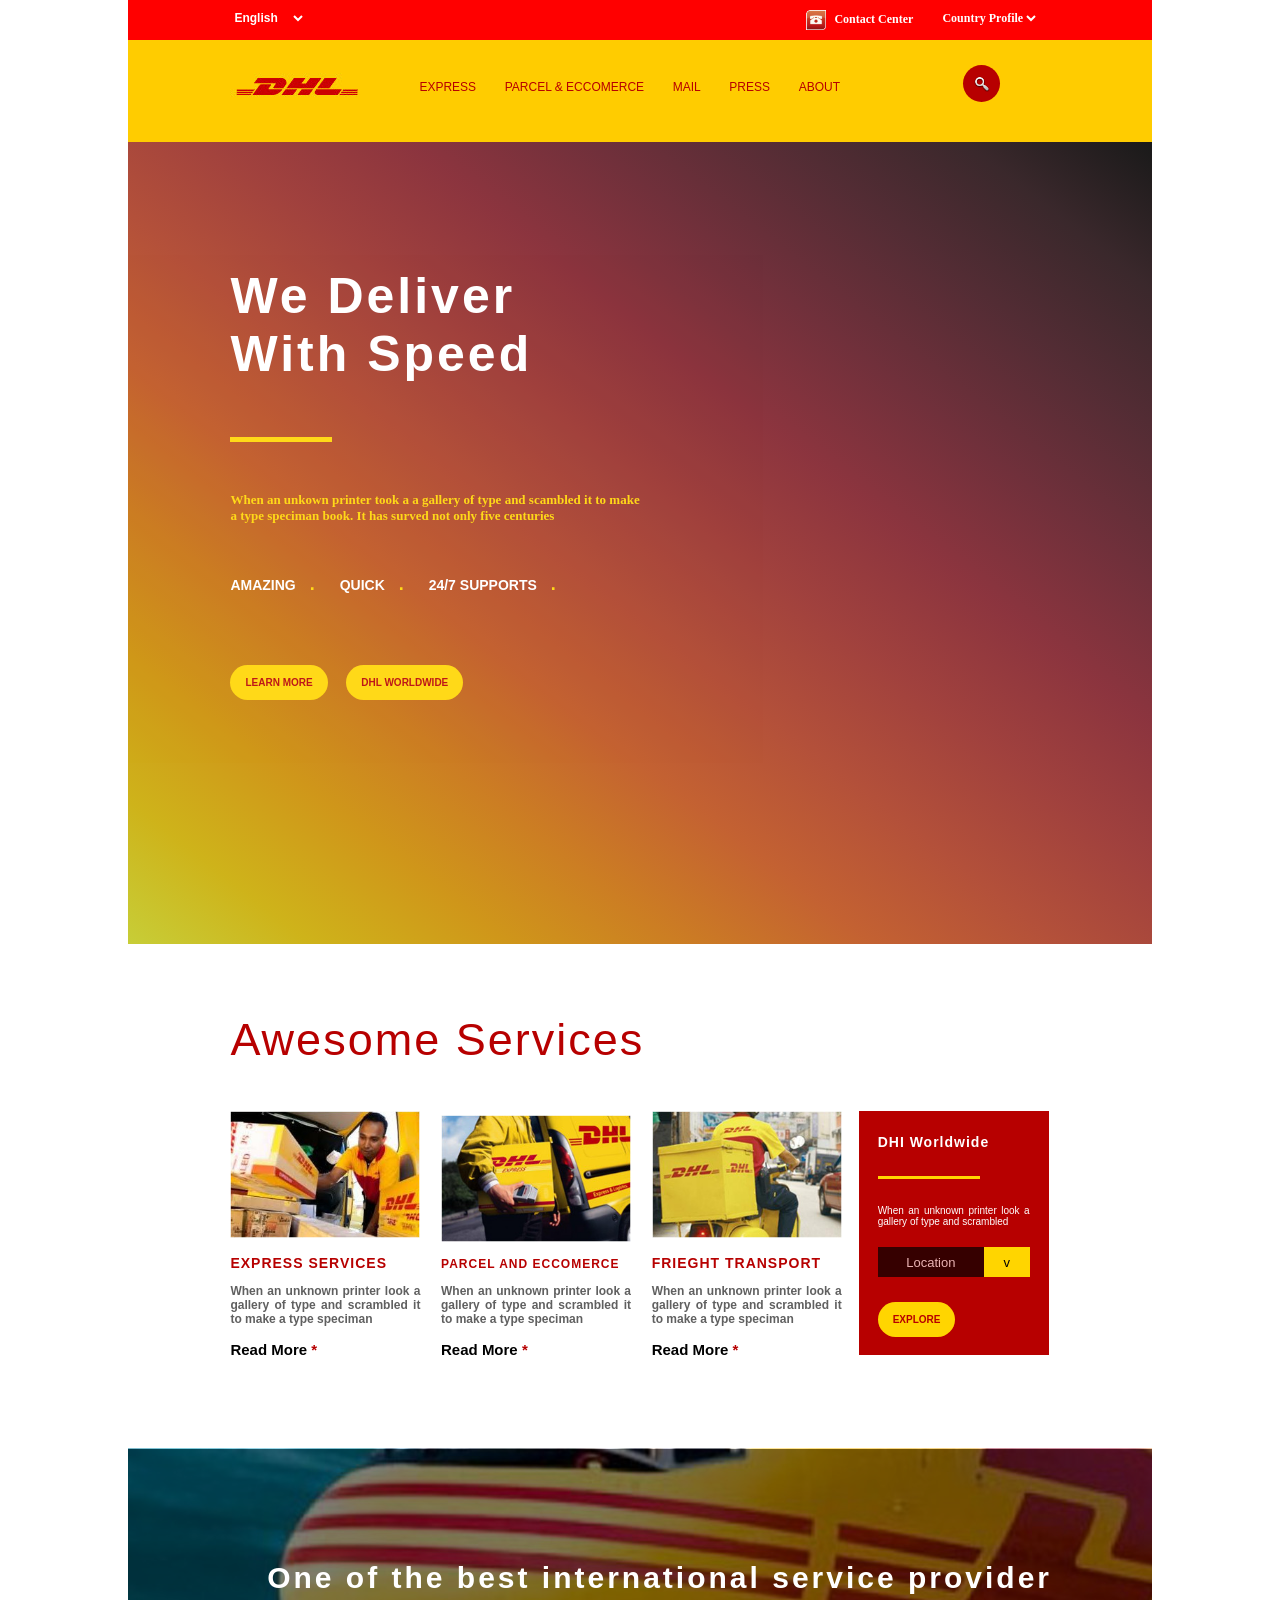
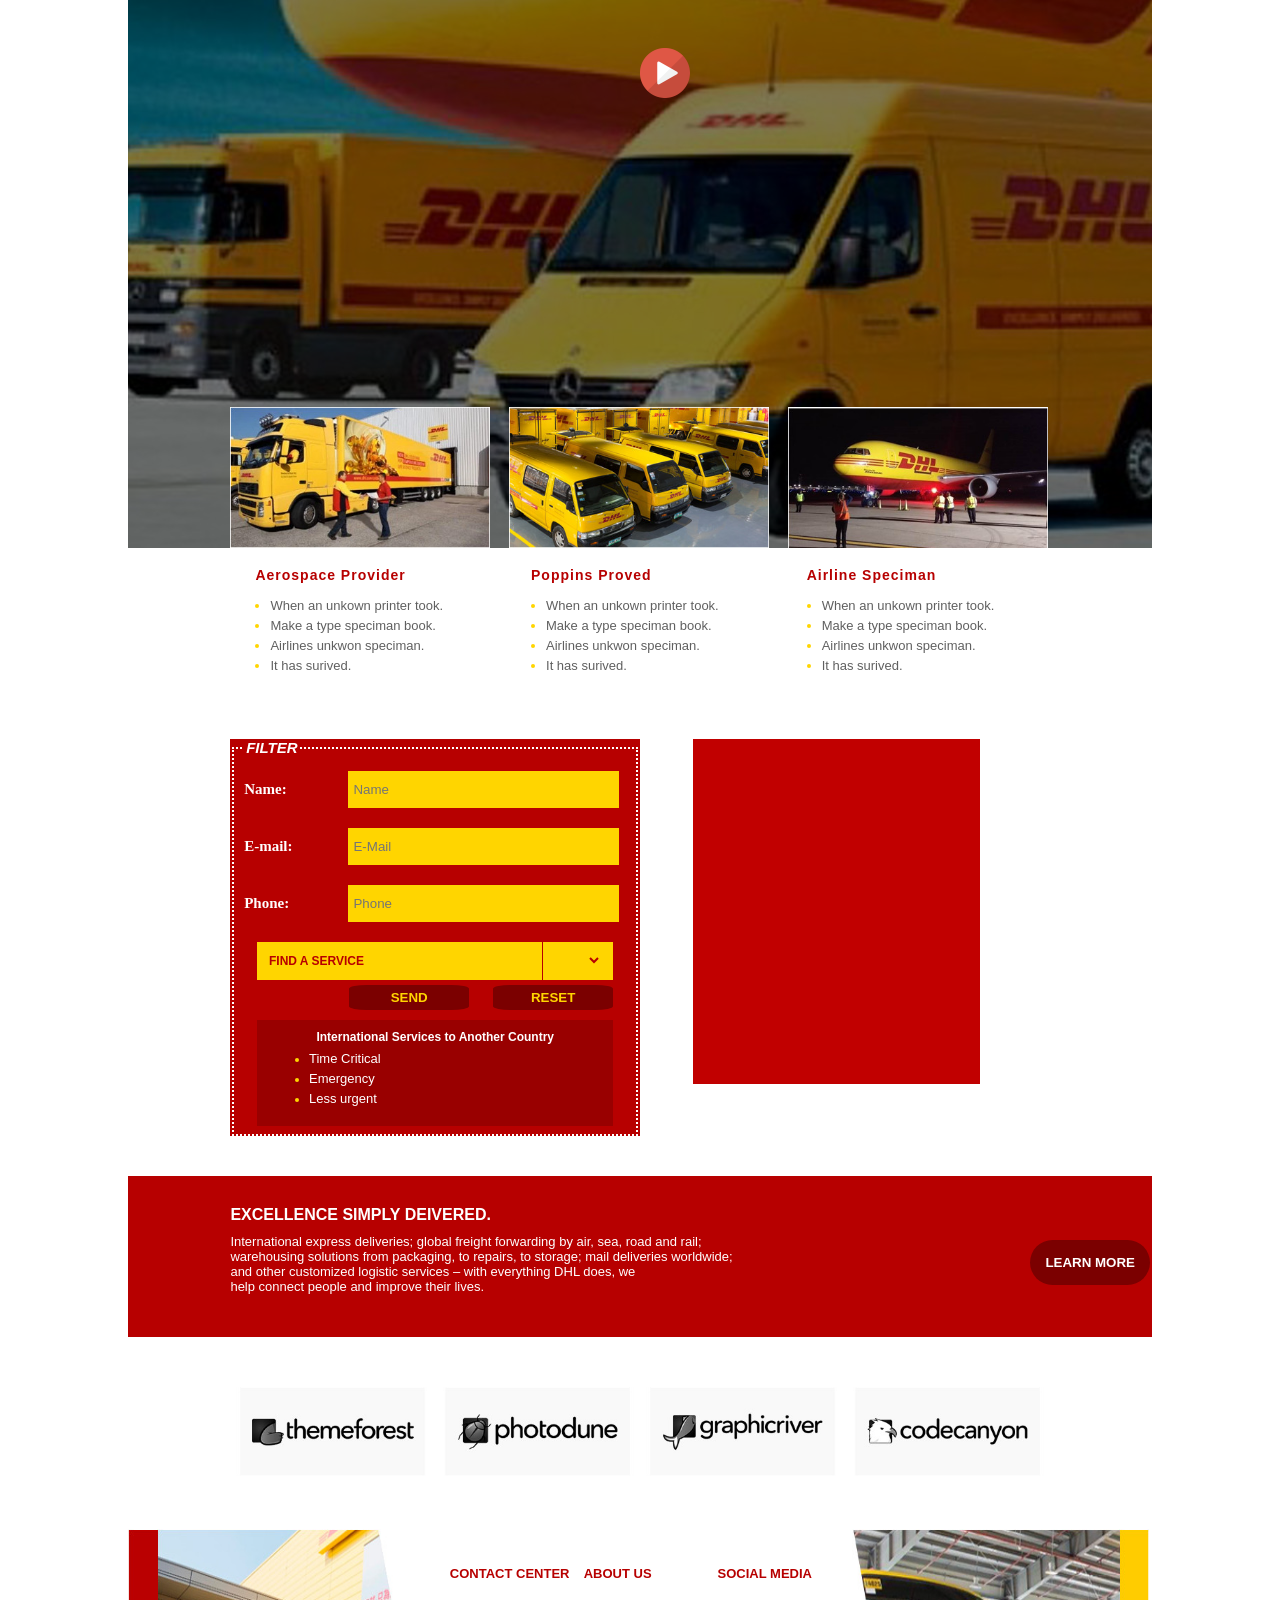
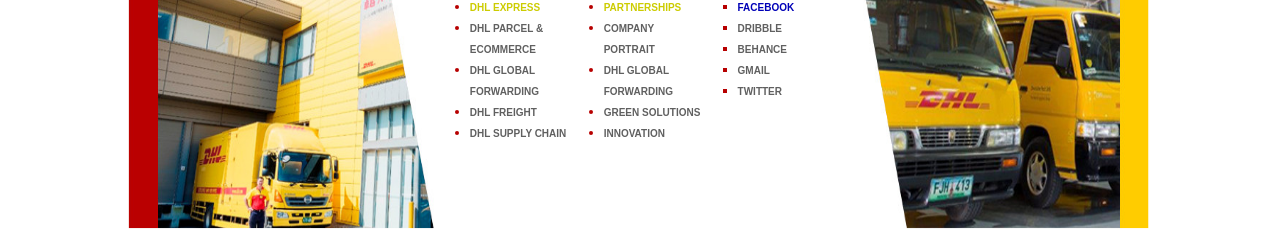
<file: HTML/DHL_Landing/index.html>
<!DOCTYPE html>
<html lang="en">

<head>
    <link rel="stylesheet" href="style.css">
    <!--<meta http-equiv="content-type" content="text/html; charset=UTF-8">-->
    <meta charset="utf-8">
    <meta name="description" lang="en" content="web-site DHL">
    <meta name="author" content="Mamikon">
    <meta name="keywords" content="DHL, service provider">
    <meta name="robots" content="index, follow">
    <!--all-->
    <!--
        <meta http-equiv="refresh" content="5; url=https://www.google.com" ''update web-site''
    -->

    <title>DHL</title>
</head>

<body>

    <!-- header to choose language and country -->
    <div style="background:red; width:100%; height:40px;">
        <div style="width:80%; height: 20px; margin: 0 auto; padding: 10px 0 0 0">
            <select size="1" class="headerNames" name="Languages" style="background:none; border:0">
                <option background="none" value="English" selected="selected"> English </option>
                <option value="Russian"> Russian</option>
                <option value="Armenian"> Armenian</option>
            </select>
            <a href="#" class="headerNames" style="margin-left:500px; font-family:tahoma; margin-top:0">
                <img src="Images/contact.ico" alt="Contact" width="20" height="20" align="center" style="margin-right:5px;" />
                Contact Center
            </a>
            <select class="headerNames" name="Country" style="background:none; border:none; margin-left:25px; font-family:tahoma">
                <option value="Country Fprofile" disabled="disabled" selected="selected">Country Profile</option>
                <option value="America">America</option>
                <option value="France">France</option>
                <option value="George">George</option>
                <option value="Bulgaria">Bulgaria</option>
                <option value="Washington">Washington</option>
                <option value="Moscow">Moscow</option>
            </select>
        </div>
    </div>

    <!-- header website -->
    <header>
        <div class="headerSecond">
            <img src="Images/Logo.jpg" alt="DHL" style="float:left; margin-right:30px;">
            <div id="headerSecondNameHref">
                <a href="#" class="headerSecondName"> express </a>
            </div>
            <div id="headerSecondNameHref">
                <a href="#" class="headerSecondName"> parcel & eccomerce </a>
            </div>
            <div id="headerSecondNameHref">
                <a href="#" class="headerSecondName"> mail </a>
            </div>
            <div id="headerSecondNameHref">
                <a href="#" class="headerSecondName"> press </a>
            </div>
            <div id="headerSecondNameHref">
                <a href="#" class="headerSecondName"> about </a>
            </div>
            <div style="float:right; margin-left: 100px; height:auto; width:auto; background-color:RGB(183,0,0); border-radius:100%; padding:10px; margin-right:50px">
                <a href="#">
                    <img src="Images/search.ico" style="width:17px; height:17px; display:block; margin:0 auto" />
                </a>
            </div>
        </div>
    </header>

    <!-- sliderMenu -->
    <div id="slider">
        <div class="headerSecond">
            <h1>
                <p style="color:white; font-family:sans-serif; font-weight:bolder; text-transform:capitalize;
                 font-size:50px; letter-spacing:3px; height:120px; margin-top:100px">
                    we deliver <br />
                    with speed
                </p>
            </h1>
            <hr width="100px" color="#FFD500" size="5" noshade="noshade" align="left" />
            <p class="sliderMenu">
                When an unkown printer took a a gallery of type and scambled it to make a type speciman
                book. It has surved not only five centuries
            </p>

            <h1 style="display:inline-block; text-transform:uppercase; margin-top:50px; font-family:tahoma">
                <a href="#" class="headerNames" style="font-size:14px;"> amazing
                    <span style="color:#FFD500; font-size:18px; margin-left:10px"> . </span>
                </a>
                <a href="#" class="headerNames" style="margin-left:25px; font-size:14px;"> quick
                    <span style="color:#FFD500; font-size:18px; margin-left:10px"> . </span>
                </a>
                <a href="#" class="headerNames" style="margin-left:25px; font-size:14px;"> 24/7 supports
                    <span style="color:#FFD500; font-size:18px; margin-left:10px"> . </span>
                </a>
            </h1>

            <!-- buttons on slider -->
            <div style="display:block; width:auto; height:auto; margin-top:50px">
                <button type="submit" name="submit" class="sliderButton">learn more</button>
                <button type="submit" name="submit" class="sliderButton" style="margin-left:15px">DHL worldwide</button>
            </div>
        </div>
    </div>

    <!-- part of section -> "classSecond" for section-->
    <section>
        <div class="headerSecond">
            <p style="display:block; font-size:45px; color:rgb(183, 0, 0); font-family:Arial;
            font-weight:true; width:auto;letter-spacing:2px; margin:45px 0; text-transform:capitalize">
                awesome services
                <p>

                    <!-- services blocks -->
                    <div id="allServices">
                        <div class="service">
                            <img src="Images/slider1.jpg" alt="express" width="190px" />
                            <p class="serviceHeaderText">
                                express services
                            </p>
                            <p class="serviceText">
                                When an unknown printer look a gallery of type and scrambled it to make a type speciman
                            </p> <br>
                            <a href="#" class="serviceReadMore">read more <span style="color:rgb(183,0,0)">*</span></a>
                        </div>
                        <div class="service" style="margin-left:17px;">
                            <img src="Images/slider2.jpg" alt="express" width="190px" />
                            <p class="serviceHeaderText" style="font-size:12px">
                                parcel and eccomerce
                            </p>
                            <p class="serviceText">
                                When an unknown printer look a gallery of type and scrambled it to make a type speciman
                            </p> <br>
                            <a href="#" class="serviceReadMore">read more <span style="color:rgb(183,0,0)">*</span></a>
                        </div>
                        <div class="service" style="margin-left:17px;">
                            <img src="Images/slider3.jpg" alt="express" width="190px" />
                            <p class="serviceHeaderText">
                                frieght transport
                            </p>
                            <p class="serviceText">
                                When an unknown printer look a gallery of type and scrambled it to make a type speciman
                            </p> <br>
                            <a href="#" class="serviceReadMore">read more <span style="color:rgb(183,0,0)">*</span></a>
                        </div>
                        <div class="service" style="margin-left:17px;background-color:rgb(183, 0, 0); position:absolute; padding-bottom:18px">
                            <div style="width:80%; height:100%; margin:0 auto; position:relative">
                                <p class="serviceHeaderText" style="color:white; text-transform:none; line-height:35px">
                                    DHI Worldwide
                                </p>
                                <br>
                                <hr width="100px" color="#FFD500" size="3" noshade="noshade" align="left" />
                                <br>
                                <p class="serviceText" style="color:white; font-weight:200; font-size:10px; margin-top:5px">
                                    When an unknown printer look a gallery of type and scrambled
                                </p>
                                <br>

                                <div style="width:100%; display:block; position:relative; margin-top:5px">
                                    <div style="width:70%; background-color:black; opacity:0.7; height:30px; display:inline-block; text-align:center; line-height:5px; margin:0">
                                        <p style="color:white;"> Location </p>
                                    </div>
                                    <div style=" width:30%; height:30px; background-color:#FFD500; text-align:center; display:inline-block; line-height:5px; position:absolute">
                                        <p style="height:0">v</p>
                                    </div>
                                </div>
                                <button type="submit" name="submit" class="sliderButton" style="margin-top:25px">explore</button>
                            </div>
                        </div>
                    </div>
        </div>

        <!-- enter new line  for slider image-->
        <br><br><br><br><br><br>
        <div id="bgImg">
            <div style="position:absolute; width:100%; height:100%; background-image:url('Images/slider_opacity.jpg'); opacity:0.5">

            </div>
            <p style="text-align:center; letter-spacing:3px; color:white; font-size:30px; font-weight:bolder;
            font-family:Arial; text-transform:none; line-height:200px; position:absolute; right:100px">
                One of the best international service provider
            </p>
            <div style="position:absolute; width:auto; height:auto; border-radius:100%; margin:200px 50%;">
                <img src="Images/play_button.png" style="width:50px; height:50px; line-height:0; margin:0">
            </div>
            <div class="headerSecond" style="height: auto;position: absolute;margin:35% 10%">
                <img src="Images/img1.jpg" alt="image_1" width="260px" position="absolute" style="margin-top:175px;">
                <img src="Images/img2.jpg" alt="image_2" width="260px" position="absolute" style="margin-left:15px">
                <img src="Images/img3.jpg" alt="image_3" width="260px" position="absolute" style="margin-left:15px">
            </div>
        </div>
        <!-- header second classi nman class e petq -->
        <div class="SliderBott">
            <div style="display:block; width:100%; margin:0 auto; height:auto;">
                <div class="sliderVideoButtom" style="margin-left:0">
                    <p class="serviceHeaderText" style="text-transform:capitalize; margin-left:25px">
                        Aerospace Provider
                    </p>
                    <ul type="disc">
                        <li> <span> When an unkown printer took. </span> </li>
                        <li> <span>Make a type speciman book. </span></li>
                        <li> <span>Airlines unkwon speciman.</span> </li>
                        <li> <span>It has surived. </span></li>
                    </ul>
                </div>
                <div class="sliderVideoButtom">
                    <p class="serviceHeaderText" style="text-transform:capitalize; margin-left:25px">
                        poppins proved
                    </p>
                    <ul type="disc">
                        <li> <span> When an unkown printer took. </span> </li>
                        <li> <span>Make a type speciman book. </span></li>
                        <li> <span>Airlines unkwon speciman.</span> </li>
                        <li> <span>It has surived. </span></li>
                    </ul>
                </div>
                <div class="sliderVideoButtom">
                    <p class="serviceHeaderText" style="text-transform:capitalize; margin-left:25px;">
                        airline speciman
                    </p>
                    <ul type="disc">
                        <li> <span> When an unkown printer took. </span> </li>
                        <li> <span>Make a type speciman book. </span></li>
                        <li> <span>Airlines unkwon speciman.</span> </li>
                        <li> <span>It has surived. </span></li>
                    </ul>
                </div>
            </div>
            <!-- use form to find service -->
            <!--
                method: post sending info hidden
                method: get sending info in row of string
                 -->
            <form action="index.html" method="get">
                <fieldset>
                    <legend>Filter</legend>
                    <p class="Pinput"> Name: </p> <input class="inputs" type="text" name="name" id="name" placeholder=" Name" align="right">
                    <p class="Pinput"> E-mail: </p> <input class="inputs" type="email" name="email" id="email" placeholder=" E-Mail">
                    <p class="Pinput"> Phone: </p> <input class="inputs" type="tel" name="tel" id="tel" placeholder=" Phone">
                    <div id="EnterService"> find a Service
                        <div style="height:100%; width:1px; position:absolute; top:0; right:70px; line-height:0; background-color:rgb(183,0,0)">
                            <select size="1" class="SectionOptions" style="background:none; border:hidden; margin:10px 5px; width:auto">
                                <option value="background:none" value="find" selected="selected" disabled="disabled"></option>
                                <option value="background:none" value="DHL">DHL</option>
                                <option value="background:none" value="XLL">XLL</option>
                                <option value="background:none" value="MAREF">MRF</option>
                                <option value="background:none" value="SETA">SETA</option>
                                <option value="background:none" value="DLOG">DLOG</option>
                            </select>
                        </div>
                    </div>
                    <input class="inputButtons" style="margin-left:105px" type="submit" id="submit" value="Send">
                    <input class="inputButtons" type="reset" name="reset" id="reset" value="Reset">
                    <div id="InternationalService">
                        <p style="font-weight:bold; height:0; text-align:center"> International Services to Another Country</p>
                        <ul>
                            <li><span style="color:white">Time Critical</span></li>
                            <li><span style="color:white">Emergency</span></li>
                            <li><span style="color:white">Less urgent</span></li>
                        </ul>
                    </div>
                </fieldset>
            </form>
            <!-- video DHL -->
            <div class="VideoBlock">
                <div style="width: 100%; height:100%; position:absolute; left:50px; top:50px;">
                    <iframe width="100%" height="100%" src="https://www.youtube.com/embed/DGIwVmCJSmk?list=PLGyWYJnhqKjDPs8acJSVzIkKa1nvarbH9" frameborder="0" allow="accelerometer; autoplay; encrypted-media; gyroscope; picture-in-picture"
                        allowfullscreen>
                    </iframe>
                </div>
            </div>
        </div>

        <div class="EndSection">
            <button type="submit" name="Learn" style="background-color:rgb(123,0,0); padding:15px; text-transform:uppercase; color:white; border:none; border-radius:30px; position:absolute; right:2px; top:40%; font-weight:bolder">
                Learn More
            </button>
            <div style="width:80%; height: auto; margin: 0 auto; padding:30px 0 ">
                <p style="float:left; margin:0; font-size:16px; color:white; text-transform:uppercase; font-weight:bolder">
                    excellence simply deivered.
                </p>
                <br>
                <p style="line-height:15px; clear:both; color:white; font-size:13px">
                    International express deliveries; global freight forwarding by air, sea, road and rail; <br>
                    warehousing solutions from packaging, to repairs, to storage; mail deliveries worldwide; <br>
                    and other customized logistic services – with everything DHL does, we <br>
                    help connect people and improve their lives.<br>
                </p>
            </div>
        </div>
        <div style="width:80%; height: auto; margin: 0 auto; padding:50px 0 ">
            <img src="Images/clients.jpg" alt="sponsors" style="width:100%; height:auto">
        </div>
    </section>
    <!-- footer -->
    <footer>
        <img src="Images/footer1.jpg" alt="" style="display: inline-block;height:300px; width:30%">
        <div style="display:inline-block; height:300px; width:40%; margin:0; line-height:0; ">
            <div class="FooterBlock">
                <p style="margin-top:20px; color:rgb(183,0,0); text-transform:uppercase; font-weight:bolder">
                    contact center
                    <br>
                    <ul style="clear:both; margin-top:10px; float:left; margin-left:-20px">
                        <li style="color:rgb(183,0,0); text-transform:uppercase"><a href="#" style="color:#CCCC00"> DHL Express</a></li>
                        <li style="color:rgb(183,0,0); text-transform:uppercase"><a href="#"> DHL parcel & ecommerce</a></li>
                        <li style="color:rgb(183,0,0); text-transform:uppercase"><a href="#"> DHL global forwarding</a></li>
                        <li style="color:rgb(183,0,0); text-transform:uppercase"><a href="#"> DHL freight</a></li>
                        <li style="color:rgb(183,0,0); text-transform:uppercase"><a href="#"> DHL supply chain</a></li>
                    </ul>
                </p>
            </div>
            <div class="FooterBlock">
                <p style="margin-top:20px; color:rgb(183,0,0); text-transform:uppercase; font-weight:bolder">
                    about us
                    <br>
                    <ul style="clear:both; margin-top:10px; float:left; margin-left:-20px">
                        <li style="color:rgb(183,0,0); text-transform:uppercase"><a href="#" style="color:#CCCC00"> Partnerships</a></li>
                        <li style="color:rgb(183,0,0); text-transform:uppercase"><a href="#"> company portrait</a></li>
                        <li style="color:rgb(183,0,0); text-transform:uppercase"><a href="#">dhl global forwarding</a></li>
                        <li style="color:rgb(183,0,0); text-transform:uppercase"><a href="#"> green solutions</a></li>
                        <li style="color:rgb(183,0,0); text-transform:uppercase"><a href="#"> innovation</a></li>
                    </ul>
                </p>
            </div>
            <div class="FooterBlock">
                <p style="margin-top:20px; color:rgb(183,0,0); text-transform:uppercase; font-weight:bolder">
                    social media
                    <br>
                    <ul type="square" style="clear:both; margin-top:10px; float:left; margin-left:-20px">
                        <li style="color:rgb(183,0,0); text-transform:uppercase"><a href="#" style="color:rgb(0,0,183)"> facebook</a></li>
                        <li style="color:rgb(183,0,0); text-transform:uppercase"><a href="#"> dribble</a></li>
                        <li style="color:rgb(183,0,0); text-transform:uppercase"><a href="#"> behance</a></li>
                        <li style="color:rgb(183,0,0); text-transform:uppercase"><a href="#"> gmail</a></li>
                        <li style="color:rgb(183,0,0); text-transform:uppercase"><a href="#"> twitter</a></li>
                    </ul>
                </p>
            </div>
        </div>
        <img src="Images/footer2.jpg" style="margin: 0;height:300px; width:29%">
    </footer>
</body>

</html>
</file>
<file: HTML/DHL_Landing/style.css>
body{
    margin: 0 auto;
    width: 1024px;
    height: auto;
    font-family: sans-serif, tahoma;
    font-size: 13px
}

header{
    width: 1024px;
    height: 102px;
    background-image: url("Images/header.jpg");
    position: relative;
}

section{
    width: 100%;
    height:auto;
    position: relative;
}

.headerNames{
    color: white;
    font-size: 12px;
    font-style: normal;
    font-weight: bolder;
    font-family: sans-serif;
    text-decoration: none;
    float: left;
}

.headerNames:hover{
    color:RGB(183,0,0);
}

.headerSecond{
    width: 80%;
    height: 75%;
    margin: 0 auto;
    padding: 25px 0 0 0;
}

.headerSecondName{
    text-transform:uppercase;
    color:RGB(183, 0, 0);
    margin:15px 0 0 0;
    font-weight:100;
    height:100%;
    font-size: 12px;
    font-style: normal;
    text-decoration: none;
    display: block;
}

#headerSecondNameHref{
    height: 75px;
    width:auto;
    margin-left: 25px;
    display: inline-block;
}

#headerSecondNameHref:hover{
    border-bottom: 3px solid RGB(183,0,0);
}

#slider{
    width: 100%;
    height: 802px;
    opacity: 0.9;
    position: relative;
    background-image: linear-gradient(to right top,
    #c1c821, #c9aa00, #ca8c00, #c66e0b, #bd501b, #ab3d24,
    #962c28, #7f1e29, #601925, #41151e, #241014, #000000);
}

.sliderMenu{
    margin: 50px 0 0 0;
    font-family: tahoma;
    color: rgb(255, 213, 0);
    display: block;
    width: 50%;
    height: auto;
    font-weight: bolder;
}

.sliderButton{
    background-color:  rgb(255, 213, 0);
    color:rgb(183, 0, 0);
    width: auto;
    height: auto;
    padding: 12px 15px;
    border-radius: 20px;
    display: inline-block;
    text-align: center;
    text-transform: uppercase;
    font-size: 10px;
    font-weight: bolder;
    font-family: Arial;
    border: 0;
    position: relative;
}

#allServices{
    width: auto;
    height: auto;
}

.service{
    width: 190px;
    height: auto;
    display: inline-block;
    position: relative;
}

.serviceHeaderText{
    color:rgb(183,0,0);
    display: block;
    font-size: 14px;
    font-family: Arial;
    font-weight: bold;
    text-transform: uppercase;
    letter-spacing: 1px;
    height: 15px;
}

.serviceText{
    color:#606060;
    font-size: 12px;
    font-family: Arial;
    font-weight: bold;
    margin: 0 0;
    text-align: justify;
}

.serviceReadMore{
    text-decoration: none;
    color:black;
    font-size:15px;
    font-weight: bolder;
    text-transform: capitalize;
}

.serviceReadMore:hover{
    color:rgb(183,0,0)
}

#bgImg{
    width: 100%;
    height: 700px;
    background-image: url("Images/slider.jpg");
    position: relative;
}

li { color:#FFD500 ; line-height: 20px}
li span { color: #606060; font-size:13px }

.sliderVideoButtom{
    width:260px;
    height:auto;
    display:inline-block;
    margin-left: 12px;
}

form{
    background-color: rgb(183,0,0);
    width: 50%;
    height: auto;
    display: inline-block;
    margin-top: 50px;
}

legend{
    color:white;
    font-weight: bold;
    text-transform: uppercase;
    font-size: 15px;
    font-style: italic;
}

.inputs{
    background-color: #FFD500;
    width: 70%;
    margin: 10px auto;
    height: 35px;
    border: 0;
}
.Pinput{
    width: 100px;
    display: inline-block;
    color:white;
    font-weight: bold;
    font-size:15px;
    font-family:sylfaen;
    height: 0
}

fieldset{
    border: 2px dotted white
}

#EnterService {
    background-color: #FFD500;
    width: 87%;
    margin: 10px auto;
    display: block;
    text-align: left;
    font-size:12px;
    font-weight: bold;
    color:rgb(183,0,0);
    padding: 12px;
    text-transform: uppercase;
    position: relative;
    align:right;
    margin-bottom: 0
}

#InternationalService {
    background-color: rgb(153,0,0);
    width: 87%;
    display: block;
    margin: 40px auto;
    padding: 5px 12px;
    font-size:12px;
    color: white;
    line-height: 0;
    margin-bottom: 0
}

.inputButtons{
    display: block;
    float: left;
    width: 120px;
    margin:5px 12px;
    height: 25px;
    border-radius: 15%;
    border: hidden;
    text-transform: uppercase;
    font-weight: bolder;
    background-color: rgb(123,0,0);
    color:#FFD500
}

.SectionOptions{
    color: rgb(183,0,0);
    font-size: 12px;
    font-style: normal;
    font-weight: bolder;
    font-family: sans-serif;
    text-decoration: none;
    float: left;
}

.VideoBlock {
    width: 35%;
    display: inline-block;
    background-color: rgb(193,0,0);
    height: 345px;
    float: right;
    margin-top: 50px;
    margin-right: 70px;
    position: relative;
}

.SliderBott{
    width: 80%;
    height: auto;
    margin: 0 10%;
    padding: 5px 0 0 0;
    position: relative;
    margin-top: 0
}

.EndSection {
    width: 100%;
    height: auto;
    background-color: rgb(183, 0, 0);
    position: relative;
    margin-top:40px
}

footer {
    width: 100%;
    height: auto;
    position: relative;
}

.FooterBlock {
    width: 30%;
    height: 80%;
    padding: 25px 0;
    float: left;
    display: inline-block;
    margin-left: 11px
}

ul li a{
    color: #606060;
    text-decoration: none;
    font-size: 10px;
    font-weight: bolder;
}

ul li a:hover{
    color:rgb(183,0,0)
}
</file>
